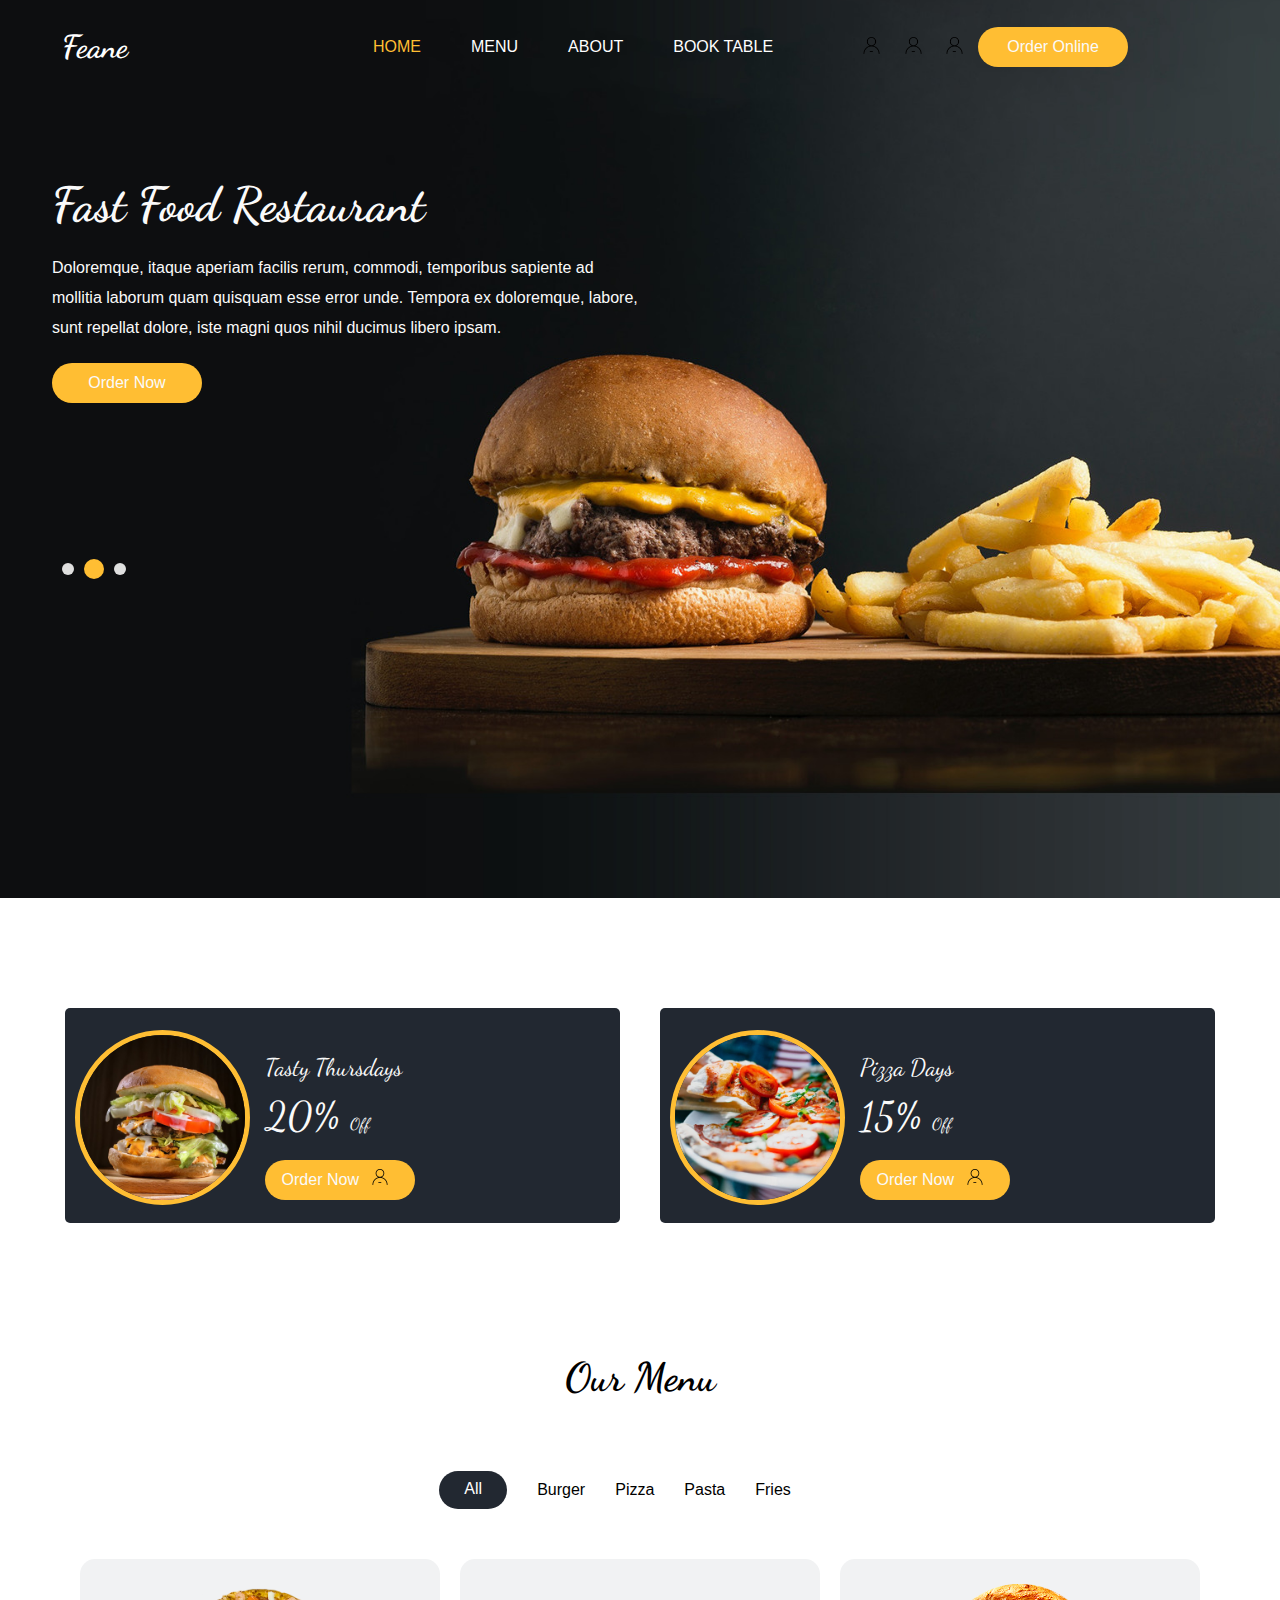
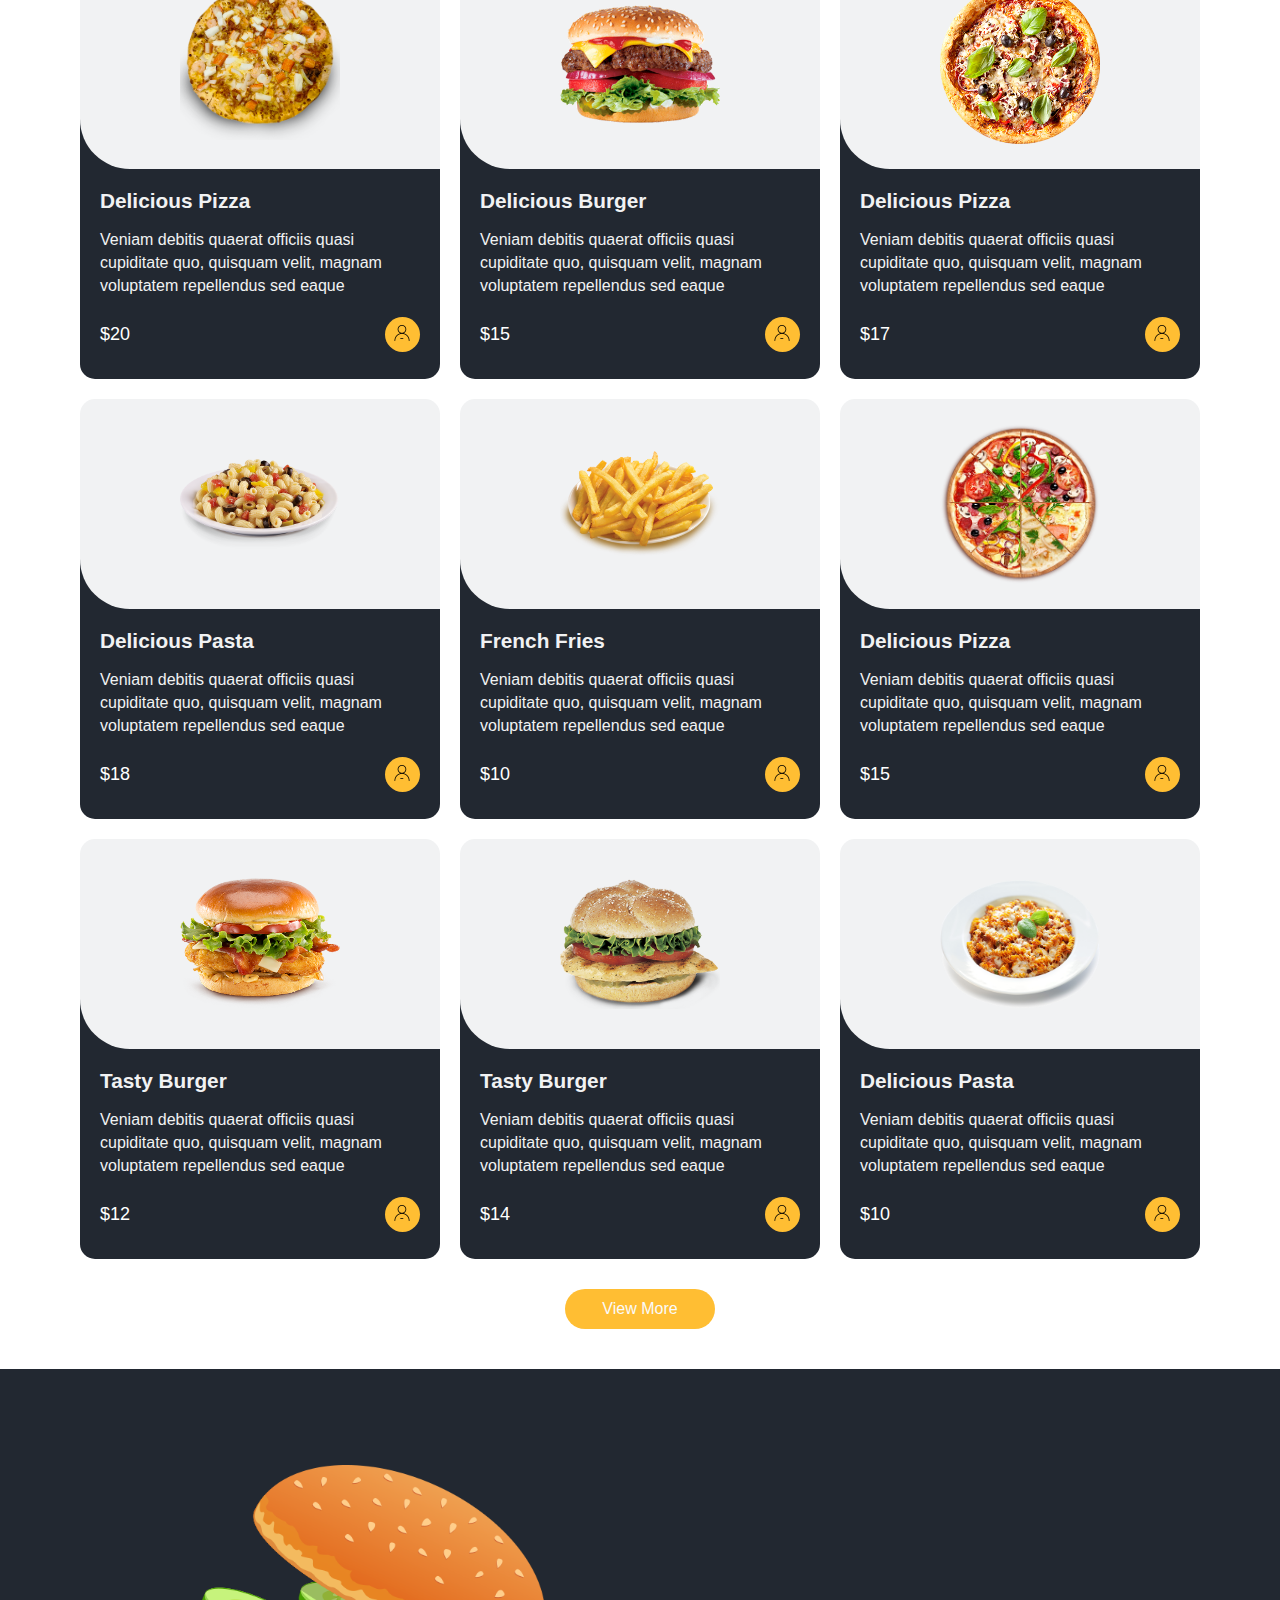
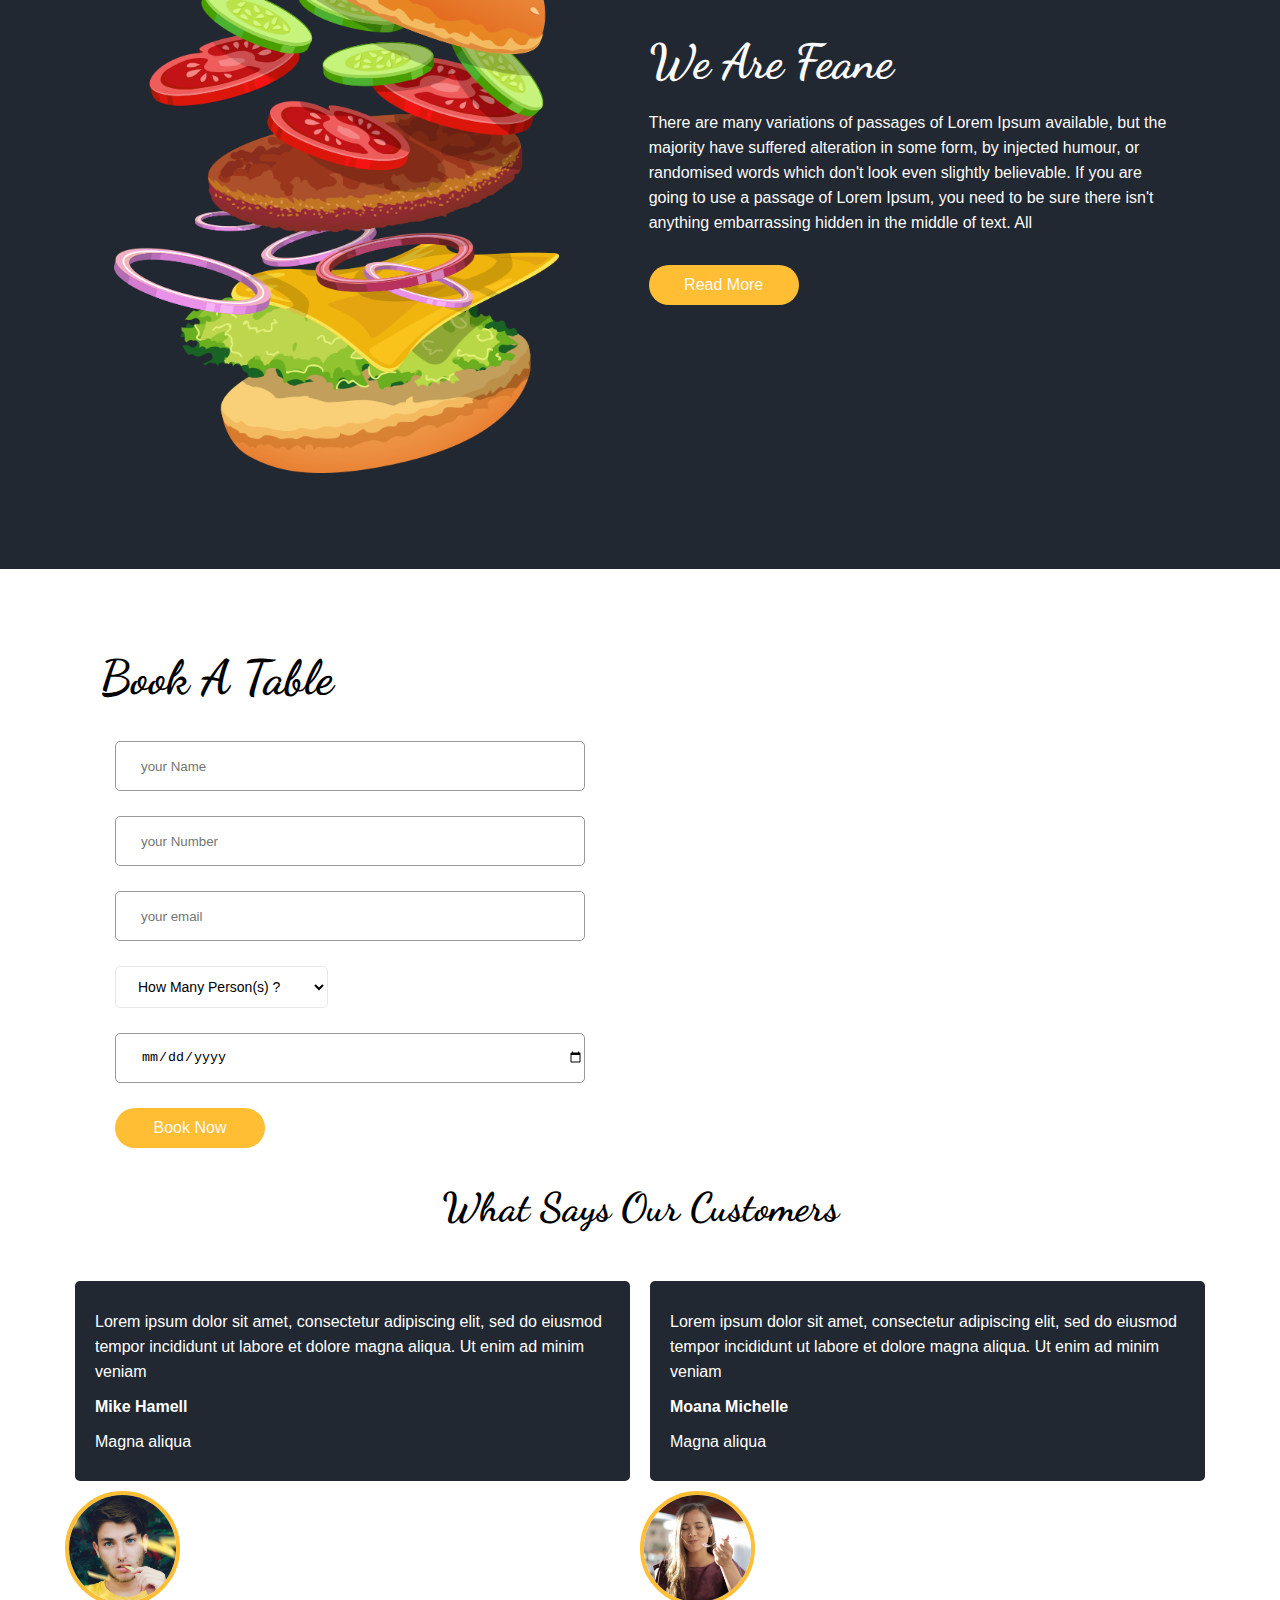
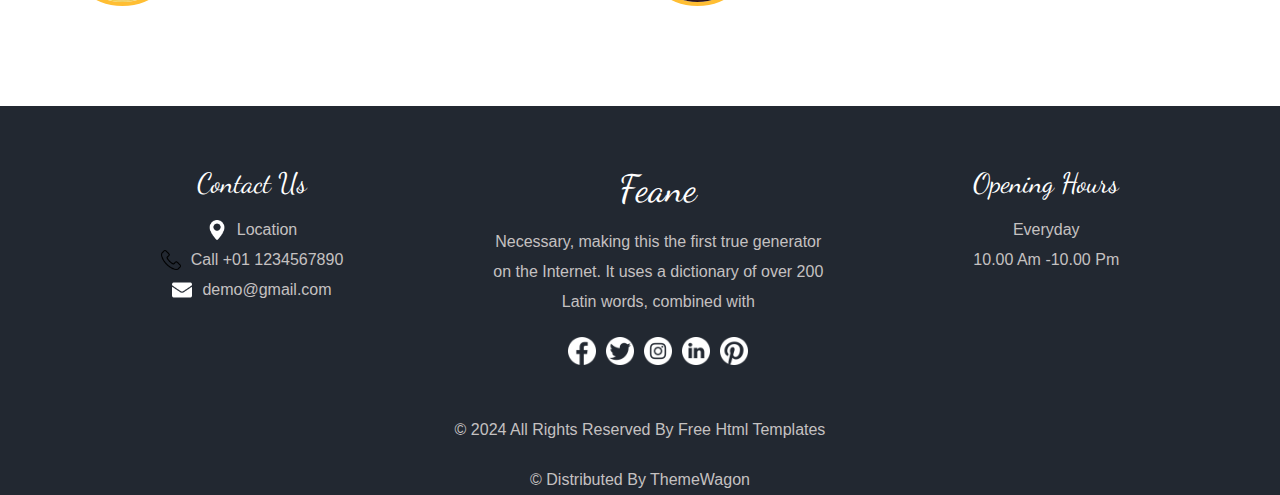
<file: index.html>
.<!DOCTYPE html>
<html>
  <head>
    <meta charset="utf-8" />
    <meta http-equiv="X-UA-Compatible" content="IE=edge" />
    <title>Feane</title>
    <meta name="description" content="" />
    <meta name="viewport" content="width=device-width, initial-scale=1" />
    <link rel="stylesheet" href="style.css" />
  </head>
  <body>
    <div class="heroSection1">
      <div class="navbar">
        <div class="nav">
          <div class="navA">
            <p class="title">Feane</p>
          </div>
          <div class="navB">
            <div class="navBCont">
              <ul>
                <li><a class="outlined" href="#">HOME</a></li>
                <li><a href="#">MENU</a></li>
                <li><a href="#">ABOUT</a></li>
                <li><a href="#">BOOK TABLE</a></li>
              </ul>
            </div>
          </div>
          <div class="navC">
            <div class="listB">
              <img class="icons" src="/img/user.png" alt="img" />
              <img class="icons" src="/img/user.png" alt="img" />
              <img class="icons" src="/img/user.png" alt="img" />
            </div>
            <div class="button">
              <span class="btnTxt">Order Online</span>
            </div>
          </div>
        </div>
        <div class="hero2">
          <div class="headA">
            <p class="headAcont">Fast Food Restaurant</p>
          </div>
          <div class="headB">
            <p class="headBcont">
              Doloremque, itaque aperiam facilis rerum, commodi, temporibus
              sapiente ad <br />mollitia laborum quam quisquam esse error unde.
              Tempora ex doloremque, labore,<br />
              sunt repellat dolore, iste magni quos nihil ducimus libero ipsam.
            </p>
          </div>
          <div class="button">
            <span class="btnTxt">Order Now</span>
          </div>
          <div class="carouselA">
            <div class="circleSmall"></div>
            <div class="circleBig"></div>
            <div class="circleSmall"></div>
          </div>
        </div>
      </div>
    </div>

    <div class="heroSection2">
      <div class="sec2">
        <div class="imgCont">
          <img class="burgerimg" src="/img/Burger.jpg" alt="img" />
        </div>
        <div class="boxTxt">
          <p class="hero2txt">Tasty Thursdays</p>
          <p class="hero2txt2">20% <span class="letter">Off</span></p>
          <div class="button">
            <span class="btnTxt">Order Now</span>
            <img class="icons2" src="/img/user.png" />
          </div>
        </div>
      </div>

      <div class="sec2">
        <div class="imgCont">
          <img class="burgerimg" src="/img/Pizza.jpg" alt="img" />
        </div>
        <div class="boxTxt">
          <p class="hero2txt">Pizza Days</p>
          <p class="hero2txt2">15% <span class="letter">Off</span></p>
          <div class="button">
            <span class="btnTxt">Order Now</span>
            <img class="icons2" src="/img/user.png" />
          </div>
        </div>
      </div>
    </div>

    <div class="heroSection3">
      <div class="hero3nav">
        <div class="titleA">
          <p class="hero3navtxt">Our Menu</p>
        </div>
      </div>
      <div class="hero3nav2">
        <ul class="hero3Ul">
          <li class="mainH">All</li>
          <li class="hero3list">Burger</li>
          <li class="hero3list">Pizza</li>
          <li class="hero3list">Pasta</li>
          <li class="hero3list">Fries</li>
        </ul>
      </div>
      <div class="hero3container">
        <div class="hero3Cards">
          <div class="cards">
            <div class="top-half">
              <div class="imageCont">
                <img class="productsImg" src="/img/pizza2.png" alt="img" />
              </div>
            </div>
            <div class="bottom-half">
              <div class="textbox">
                <p class="titleHero3">Delicious Pizza</p>
                <p class="bodyHero3">
                  Veniam debitis quaerat officiis quasi <br />cupiditate quo,
                  quisquam velit, magnam<br />
                  voluptatem repellendus sed eaque
                </p>
              </div>
              <div class="btmHalfFooter">
                <div class="price">
                  <p class="priceCont">$20</p>
                </div>
                <div class="cartLogo">
                  <div class="circle">
                    <img class="icons2" src="/img/user.png" alt="img" />
                  </div>
                </div>
              </div>
            </div>
          </div>
        </div>
        <div class="hero3Cards">
          <div class="cards">
            <div class="top-half">
              <div class="imageCont">
                <img class="productsImg" src="/img/burger2.png" alt="img" />
              </div>
            </div>
            <div class="bottom-half">
              <div class="textbox">
                <p class="titleHero3">Delicious Burger</p>
                <p class="bodyHero3">
                  Veniam debitis quaerat officiis quasi <br />cupiditate quo,
                  quisquam velit, magnam<br />
                  voluptatem repellendus sed eaque
                </p>
              </div>
              <div class="btmHalfFooter">
                <div class="price">
                  <p class="priceCont">$15</p>
                </div>
                <div class="cartLogo">
                  <div class="circle">
                    <img class="icons2" src="/img/user.png" alt="img" />
                  </div>
                </div>
              </div>
            </div>
          </div>
        </div>
        <div class="hero3Cards">
          <div class="cards">
            <div class="top-half">
              <div class="imageCont">
                <img class="productsImg" src="/img/pizza3.png" alt="img" />
              </div>
            </div>
            <div class="bottom-half">
              <div class="textbox">
                <p class="titleHero3">Delicious Pizza</p>
                <p class="bodyHero3">
                  Veniam debitis quaerat officiis quasi <br />cupiditate quo,
                  quisquam velit, magnam<br />
                  voluptatem repellendus sed eaque
                </p>
              </div>
              <div class="btmHalfFooter">
                <div class="price">
                  <p class="priceCont">$17</p>
                </div>
                <div class="cartLogo">
                  <div class="circle">
                    <img class="icons2" src="/img/user.png" alt="img" />
                  </div>
                </div>
              </div>
            </div>
          </div>
        </div>
        <div class="hero3Cards">
          <div class="cards">
            <div class="top-half">
              <div class="imageCont">
                <img class="productsImg" src="/img/pasta.png" alt="img" />
              </div>
            </div>
            <div class="bottom-half">
              <div class="textbox">
                <p class="titleHero3">Delicious Pasta</p>
                <p class="bodyHero3">
                  Veniam debitis quaerat officiis quasi <br />cupiditate quo,
                  quisquam velit, magnam<br />
                  voluptatem repellendus sed eaque
                </p>
              </div>
              <div class="btmHalfFooter">
                <div class="price">
                  <p class="priceCont">$18</p>
                </div>
                <div class="cartLogo">
                  <div class="circle">
                    <img class="icons2" src="/img/user.png" alt="img" />
                  </div>
                </div>
              </div>
            </div>
          </div>
        </div>
        <div class="hero3Cards">
          <div class="cards">
            <div class="top-half">
              <div class="imageCont">
                <img
                  class="productsImg"
                  src="/img/french fries.png"
                  alt="img"
                />
              </div>
            </div>
            <div class="bottom-half">
              <div class="textbox">
                <p class="titleHero3">French Fries</p>
                <p class="bodyHero3">
                  Veniam debitis quaerat officiis quasi <br />cupiditate quo,
                  quisquam velit, magnam<br />
                  voluptatem repellendus sed eaque
                </p>
              </div>
              <div class="btmHalfFooter">
                <div class="price">
                  <p class="priceCont">$10</p>
                </div>
                <div class="cartLogo">
                  <div class="circle">
                    <img class="icons2" src="/img/user.png" alt="img" />
                  </div>
                </div>
              </div>
            </div>
          </div>
        </div>
        <div class="hero3Cards">
          <div class="cards">
            <div class="top-half">
              <div class="imageCont">
                <img class="productsImg" src="/img/pizza4.png" alt="img" />
              </div>
            </div>
            <div class="bottom-half">
              <div class="textbox">
                <p class="titleHero3">Delicious Pizza</p>
                <p class="bodyHero3">
                  Veniam debitis quaerat officiis quasi <br />cupiditate quo,
                  quisquam velit, magnam<br />
                  voluptatem repellendus sed eaque
                </p>
              </div>
              <div class="btmHalfFooter">
                <div class="price">
                  <p class="priceCont">$15</p>
                </div>
                <div class="cartLogo">
                  <div class="circle">
                    <img class="icons2" src="/img/user.png" alt="img" />
                  </div>
                </div>
              </div>
            </div>
          </div>
        </div>
        <div class="hero3Cards">
          <div class="cards">
            <div class="top-half">
              <div class="imageCont">
                <img class="productsImg" src="/img/burger3.png" alt="img" />
              </div>
            </div>
            <div class="bottom-half">
              <div class="textbox">
                <p class="titleHero3">Tasty Burger</p>
                <p class="bodyHero3">
                  Veniam debitis quaerat officiis quasi <br />cupiditate quo,
                  quisquam velit, magnam<br />
                  voluptatem repellendus sed eaque
                </p>
              </div>
              <div class="btmHalfFooter">
                <div class="price">
                  <p class="priceCont">$12</p>
                </div>
                <div class="cartLogo">
                  <div class="circle">
                    <img class="icons2" src="/img/user.png" alt="img" />
                  </div>
                </div>
              </div>
            </div>
          </div>
        </div>
        <div class="hero3Cards">
          <div class="cards">
            <div class="top-half">
              <div class="imageCont">
                <img class="productsImg" src="/img/burger4.png" alt="img" />
              </div>
            </div>
            <div class="bottom-half">
              <div class="textbox">
                <p class="titleHero3">Tasty Burger</p>
                <p class="bodyHero3">
                  Veniam debitis quaerat officiis quasi <br />cupiditate quo,
                  quisquam velit, magnam<br />
                  voluptatem repellendus sed eaque
                </p>
              </div>
              <div class="btmHalfFooter">
                <div class="price">
                  <p class="priceCont">$14</p>
                </div>
                <div class="cartLogo">
                  <div class="circle">
                    <img class="icons2" src="/img/user.png" alt="img" />
                  </div>
                </div>
              </div>
            </div>
          </div>
        </div>
        <div class="hero3Cards">
          <div class="cards">
            <div class="top-half">
              <div class="imageCont">
                <img class="productsImg" src="/img/pasta2.png" alt="img" />
              </div>
            </div>
            <div class="bottom-half">
              <div class="textbox">
                <p class="titleHero3">Delicious Pasta</p>
                <p class="bodyHero3">
                  Veniam debitis quaerat officiis quasi <br />cupiditate quo,
                  quisquam velit, magnam<br />
                  voluptatem repellendus sed eaque
                </p>
              </div>
              <div class="btmHalfFooter">
                <div class="price">
                  <p class="priceCont">$10</p>
                </div>
                <div class="cartLogo">
                  <div class="circle">
                    <img class="icons2" src="/img/user.png" alt="img" />
                  </div>
                </div>
              </div>
            </div>
          </div>
        </div>
      </div>
      <div class="viewMorebtn">
        <button class="button">View More</button>
      </div>
    </div>

    <div class="heroSection4">
      <div class="hero4img">
        <img class="hero4image" src="/img/about-img.png" alt="img" />
      </div>
      <div class="textArea">
        <h3 class="headAcont">We Are Feane</h3>
        <p class="hero4textbox">
          There are many variations of passages of Lorem Ipsum available, but
          the<br />
          majority have suffered alteration in some form, by injected humour, or
          <br />randomised words which don't look even slightly believable. If
          you are <br />going to use a passage of Lorem Ipsum, you need to be
          sure there isn't <br />anything embarrassing hidden in the middle of
          text. All
        </p>
        <button class="button">Read More</button>
      </div>
    </div>
    <div class="heroSection5">
      <div class="hero5A">
        <div class="titleHero5">
          <h3 class="headAcont" style="color: black">Book A Table</h3>
        </div>
        <div class="formFieldArea">
          <form action="formField">
            <div>
              <input type="text" class="formControl" placeholder="your Name" />
            </div>
            <div>
              <input
                type="text"
                class="formControl"
                placeholder="your Number"
              />
            </div>
            <div>
              <input
                type="email"
                class="formControl"
                placeholder="your email"
              />
            </div>
            <div>
              <select class="formControl niceSelect wide">
                <option value disabled selected>How Many Person(s) ?</option>
                <option value>1</option>
                <option value>2</option>
                <option value>3</option>
                <option value>4</option>
                <option value>5</option>
              </select>
            </div>
            <div>
              <input type="date" class="formcontrol" />
            </div>
          </form>
          <button class="button">Book Now</button>
          <div class="mapArea"></div>
        </div>
      </div>
    </div>

    <div class="heroSection6">
      <div class="hero6nav">
        <div class="hero6navcont">
          <h2 class="hero3navtxt">What Says Our Customers</h2>
        </div>
      </div>
      <div class="h6Cards">
        <div class="hero6Cards">
          <div class="hero6botm">
            <div class="sec2 for6">
              <p class="text6a">
                Lorem ipsum dolor sit amet, consectetur adipiscing elit, sed do
                eiusmod tempor incididunt ut labore et dolore magna aliqua. Ut
                enim ad minim veniam
              </p>
              <p class="text6a b">Mike Hamell</p>
              <p class="text6a c">Magna aliqua</p>
            </div>
            <div class="userIcon">
              <div class="imgCont forH6">
                <img class="clientImg" src="/img/client2.jpg" alt="img" />
              </div>
            </div>
          </div>
        </div>
        <div class="hero6Cards">
          <div class="hero6botm">
            <div class="sec2 for6">
              <p class="text6a">
                Lorem ipsum dolor sit amet, consectetur adipiscing elit, sed do
                eiusmod tempor incididunt ut labore et dolore magna aliqua. Ut
                enim ad minim veniam
              </p>
              <p class="text6a b">Moana Michelle</p>
              <p class="text6a c">Magna aliqua</p>
            </div>
            <div class="userIcon">
              <div class="imgCont forH6">
                <img class="clientImg" src="/img/client1.jpg" alt="img" />
              </div>
            </div>
          </div>
        </div>
      </div>
    </div>
    <footer>
      <div class="heroSection7">
        <div class="row">
          <div class="rowA">
            <div>
              <p class="letterHead">Contact Us</p>
            </div>
            <div class="letterBody">
              <div class="rowCont">
                <div class="copyImage">
                  <img class="ltImg" src="/img/location.png" alt="img" />
                </div>
                <p class="ltBody">Location</p>
              </div>
              <div class="rowCont">
                <div class="copyImage">
                  <img class="ltImg" src="/img/telephone.png" alt="img" />
                </div>
                <p class="ltBody">Call +01 1234567890</p>
              </div>
              <div class="rowCont">
                <div class="copyImage">
                  <img class="ltImg" src="/img/email.png" alt="img" />
                </div>
                <p class="ltBody">demo@gmail.com</p>
              </div>
            </div>
          </div>
          <div class="rowA push">
            <div>
              <p class="letterHead second">Feane</p>
            </div>
            <div class="letterBody">
              <p class="whatever"> Necessary, making this the first true generator <br /> on the Internet. It uses a dictionary of over 200 <br/> Latin words, combined with
              </p>
            </div>
            <div class="socials padding">
              <div class=" copyImage socials im2">
                <img class="ltImg" src="/img/facebook.png" alt="img" />
                <img class="ltImg" src="/img/twitter.png" alt="img" />
                <img class="ltImg" src="/img/instagram.png" alt="img" />
                <img class="ltImg" src="/img/linkedin.png" alt="img" />
                <img class="ltImg" src="/img/pinterest.png" alt="img" />
              </div>
            </div>
          </div>
          <div class="rowA">
            <div>
              <p class="letterHead">Opening Hours</p>
            </div>
            <div class="letterBody">
              <p class="whatever">Everyday</p>
              <p class="whatever">10.00 Am -10.00 Pm</p>
            </div>
          </div>
        </div>
      </div>
      <div class="otherThings">
        <p class="ltBody b1">© 2024 All Rights Reserved By Free Html Templates</p>
        <p class="ltBody b2">© Distributed By ThemeWagon</p>
      </div>
    </footer>
  </body>
</html>
</file>
<file: style.css>
@import url('https://fonts.googleapis.com/css2?family=Dancing+Script:wght@400..700&display=swap');

* {
  margin: 0px;
  padding: 0px;
  box-sizing: border-box;
}

body {
  font-family: "Open Sans", sans-serif;
  display: flex;
  flex-direction: column;
  flex-wrap: wrap;
}

.heroSection1 {
  display: flex;
  background-image: url(/img/hero-bg.jpg);
  background-size: cover;
  background-position: center;
  height: 100vh;
  justify-content: center;
  margin-top: -20px;
}

.nav {
  display: flex;
  flex-wrap: wrap;
  padding-top: 20px;
  align-items: center;
}

.navA {
  padding: 10px;
  margin-right: 200px;
  margin-left: -100px;
}
.navB {
margin: -10px 0px 0px 0px;
}

.navC {
  display: flex;
  align-items: center;
}

.icons {
  width: 27px;
  height: 27px;
  padding: 5px;
  margin-right: 10px;
}

ul {
  display: flex;
  padding: 10px 60px 0px 10px;
}

ul > li > a {
  color: white;
  list-style: none;
  margin: 0px 25px 0px 25px;
  text-decoration: none;
}
li{
  list-style: none;
}
.outlined {
  color: #ffbe33;
}

.title {
  font-family: "Dancing Script", cursive;
  color: white;
  font-size: 2em;
  font-weight: bold;
}

.button {
  width: 150px;
  height: 40px;
  border-radius: 45px;
  border: none;
  color: #FAFAFA;
  background-color: #ffbe33;
  font-size: 1em;
  padding-left: 0px;
  text-align: center;
  vertical-align: middle;
  line-height: 40px;
}

.hero2 {
  padding-top: 100px;
  margin-left: -100px;
}

.headAcont {
  padding-bottom: 20px;
  font-weight: 800;
  font-size: 3em;
  color: #FAFAFA;
  font-family: "Dancing Script", cursive;
}

.headBcont {
  color: #FAFAFA;
  line-height: 30px;
}

.headB {
  padding-bottom: 20px;
}

.carouselA {
  display: flex;
  margin-top: 150px;
  align-items: center;
}

.circleSmall {
  width: 12px;
  height: 12px;
  background-color: #dfdfdf;
  padding: 0px;
  margin: 10px;
  border-radius: 50%;
}

.circleBig {
  width: 20px;
  height: 20px;
  background-color: #ffbe33;
  padding: 0px;
  border-radius: 50%;
}

.heroSection2 {
  display: flex;
  padding: 100px 0px 100px 0px;
  justify-content: center;
  gap: 20px;
}

.sec2 {
  display: flex;
  background-color: #222831;
  border-radius: 5px;
  width: 555px;
  height: 215px;
  padding: 10px;
  margin: 10px;
}

.imgCont {
  width: 175px;
  height: 175px;
  min-width: 175px;
  padding-top: 12px;
}

.burgerimg {
  width: 100%;
  border-radius: 50%;
  border-color: #ffbe33;
  border-style: solid;
  overflow: hidden;
  border-width: 5px;
}

.hero2txt {
  color: #FAFAFA;
  font-size: 24px;
  font-family: "Dancing Script", cursive;
  margin-bottom: 10px;
}

.hero2txt2 {
  color: #FAFAFA;
  font-size: 2.5em;
  font-family: "Dancing Script", cursive;
  padding-bottom: 20px;
}

.boxTxt {
  padding: 35px 0px 0px 15px;
}

.icons2 {
  width: 16px;
  height: 16px;
  margin-right: 10px;
  margin-top: 8px;
  margin-left:9px;
}

.letter {
  font-size: 0.4em;
}

.hero3nav2 {
  padding: 20px;
}

.titleA {
  text-align: center;
}

.hero3navtxt {
  font-size: 2.5em;
  font-family: "Dancing Script", cursive;
  font-weight: bold;
  text-align: center;
  padding: 20px 0px 40px 0px;
}

.hero3Ul {
  justify-content: center;
  gap: 30px;
}

.mainH {
  background-color: #222831;
  width: 68px;
  height: 38px;
  border-radius: 45px;
  text-align: center;
  line-height: 35px;
  color: white;
}

.hero3list {
  color: rgb(0, 0, 0);
  list-style: none;
  font-weight: 400;
}

.hero3Ul {
  display: flex;
  align-items: center;
}

.hero3Cards {
  display: flex;
  justify-content: center;
  align-items: center;
  padding: 10px;
  flex-wrap: wrap;
}

.hero3container {
  display: flex;
  padding: 20px;
  justify-content: center;
  align-items: center;
  flex-wrap: wrap;

}

.cards {
  width: 360px;
  height: 420px;
  border-radius: 15px;
  overflow: hidden;
}

.top-half {
  display: flex;
  justify-content: center;
  align-items: center;
  width: 100%;
  height: 50%;
  background-color: #f1f2f3;
  border-bottom-left-radius: 50px;
  position: relative;
  z-index: 1;
}

.bottom-half {
  width: 100%;
  height: 65%;
  background-color: #222831;
  position: relative;
  top: -50px;
  padding-top: 70px;
  /* clip-path: polygon(0 50px, 50px 0, 100% 0, 100% 100%, 0% 100%); */
}

.imageCont {
  width: 160px;
}

.productsImg {
  width: 100%;
}


.titleHero3 {
  font-size: 1.3rem;
  font-weight: 600;
  margin-bottom: 15px;
}

.textbox {
  margin-left: 20px;
  color: #f1f2f3;
}

.bodyHero3 {
  line-height: 23px;
}

.btmHalfFooter {
  display: flex;
  justify-content: space-between;
  align-items: center;
  padding: 20px;
}

.priceCont {
  color: white;
  font-size: 18px;
}

.circle {
  width: 35px;
  height: 35px;
  background-color: #ffbe33;
  border-radius: 50%;
}

.viewMorebtn {
  display: flex;
  justify-content: center;
  padding-bottom: 40px;
}

.heroSection4 {
  height: 800px;
  background-color: #222831;
  display: flex;
  justify-content: center;
  align-items: center;
  padding: 0px 0px 0px 0px;
  gap: 90px;
}

.hero4Img {
  width: 445px;
  height: auto;
}

.hero4image {
  width: 100%;
  height: auto;
}

.hero4textbox {
  color: #FAFAFA;
  line-height: 25px;
  padding-bottom: 30px;
}

.titleHero5 {
  display: flex;
}

.heroSection5 {
  padding: 80px 0px 0px 100px;
}

.formFieldArea {
  width: 500px;
  padding: 15px;
}

.formControl {
  width: 100%;
  height: 50px;
  margin-bottom: 25px;
  padding-left: 25px;
  color: rgb(0, 0, 0);
  box-shadow: none;
  border-width: 1px;
  border-style: solid;
  border-color: rgb(153, 153, 153);
  border-image: initial;
  border-radius: 5px;
  outline: none;
}

select {
  overflow-wrap: normal;
  text-transform: none;
}

/* ul{
  display: block;
  list-style-type: disc;
  margin-block-start: 1em;
  margin-block-end: 1em;
  margin-inline-start: 0px;
  margin-inline-end: 0px;
  padding-inline-start: 40px;
  unicode-bidi: isolate;
} */
.list {
  background-color: #fff;
  border-radius: 5px;
  box-shadow: 0 0 0 1px rgba(68, 68, 68, .11);
  box-sizing: border-box;
  margin-top: 4px;
  opacity: 0;
  overflow: hidden;
  padding: 0;
  pointer-events: none;
  position: absolute;
  top: 100%;
  left: 0;
  transform-origin: 50% 0;
  transform: scale(.75) translateY(-21px);
  transition: all .2s cubic-bezier(.5, 0, 0, 1.25), opacity .15s ease-out;
  z-index: 9;
}

.current {
  font-size: 16px;
}

.option {
  cursor: pointer;
  font-weight: 400;
  line-height: 40px;
  list-style: none;
  min-height: 40px;
  outline: 0;
  padding-left: 18px;
  padding-right: 29px;
  text-align: left;
  transition: all .2s;
}

li {
  display: list-item;
  text-align: match-parent;
  unicode-bidi: isolate;
}

.niceSelect {
  background-color: #fff;
  border-radius: 5px;
  border: 1px solid #e8e8e8;
  box-sizing: border-box;
  clear: both;
  cursor: pointer;
  display: block;
  float: left;
  font-family: inherit;
  font-size: 14px;
  font-weight: 400;
  height: 42px;
  line-height: 40px;
  outline: 0;
  padding-left: 18px;
  padding-right: 30px;
  position: relative;
  text-align: left !important;
  -webkit-transition: all .2s ease-in-out;
  transition: all .2s ease-in-out;
  user-select: none;
  white-space: nowrap;
  width: auto;
}

.nice-select .option.focus,
.nice-select .option.selected.focus,
.nice-select .option:hover {
  background-color: #f6f6f6;
}
.heroSection6{
  padding-bottom: 100px;
}
.hero6botm {
  display: flex;
  flex-direction: column;
  justify-content: center;
}

.for6 {
  height: 200px;
  display: flex;
  flex-direction: column;
  justify-content: center;
  line-height: 25px;
}

.text6a {
  color: white;
  font-size: 1rem;
  text-align: left;
  margin-left: 10px;
}

.b {
  padding-top: 10;
  font-weight: 600;
}

.c {
  padding-top: 10px;
}

.forH6 {
  width: 115px;
  min-width: 10px;
  height: auto;
  border-radius: 50%;
  border-style: solid;
  border-color: #ffbe33;
  padding: 0px;
  border-width: 4px;
}

.clientImg {
  width: 100%;
  border-radius: 50%;
}

.h6Cards {
  display: flex;
  justify-content: center;
}
footer{
  background-color: #222831;
}
.heroSection7{
  display:flex;
  align-items: center;
  justify-content: center;
}
.rowA{
  display: flex;
  flex-direction: column;
}
.letterHead{
  color: white;
  font-size: 28px;
  font-family: "Dancing Script", cursive;
  margin-bottom: 15px;
  text-align: center;
}
.row{
  display: flex;
  padding-top: 60px;
  justify-content: space-between;
}
.rowCont{
  display: flex;
  justify-content: center;
  align-items: center;
  gap: 10px;
}
.ltBody{
  color: rgb(197, 193, 193);
  font-size: 1rem;
  text-align: center;
  line-height: 30px;
  font-weight: 400;
}
.copyImage{
  height: 20px;
  width: 20px;
}
.im2{
  height: 28px;
  width: 28px;
}
.second{
  font-size: 38px;
}
.ltImg{
  width: 100%;
}
.whatever{
  color: rgb(197, 193, 193);
  text-align: center;
  line-height: 30px;
  font-weight: 400;
  font-size: 1rem;
}
.socials{
  display: flex;
  place-content: center;
  gap: 10px;
}
.padding{
  padding-top: 20px;
}
.push{
  margin: 0px 150px 0px 150px;
}
.b1{
  margin-top: 50px;
}
.b2{
  margin-top: 20px;
}
</file>
